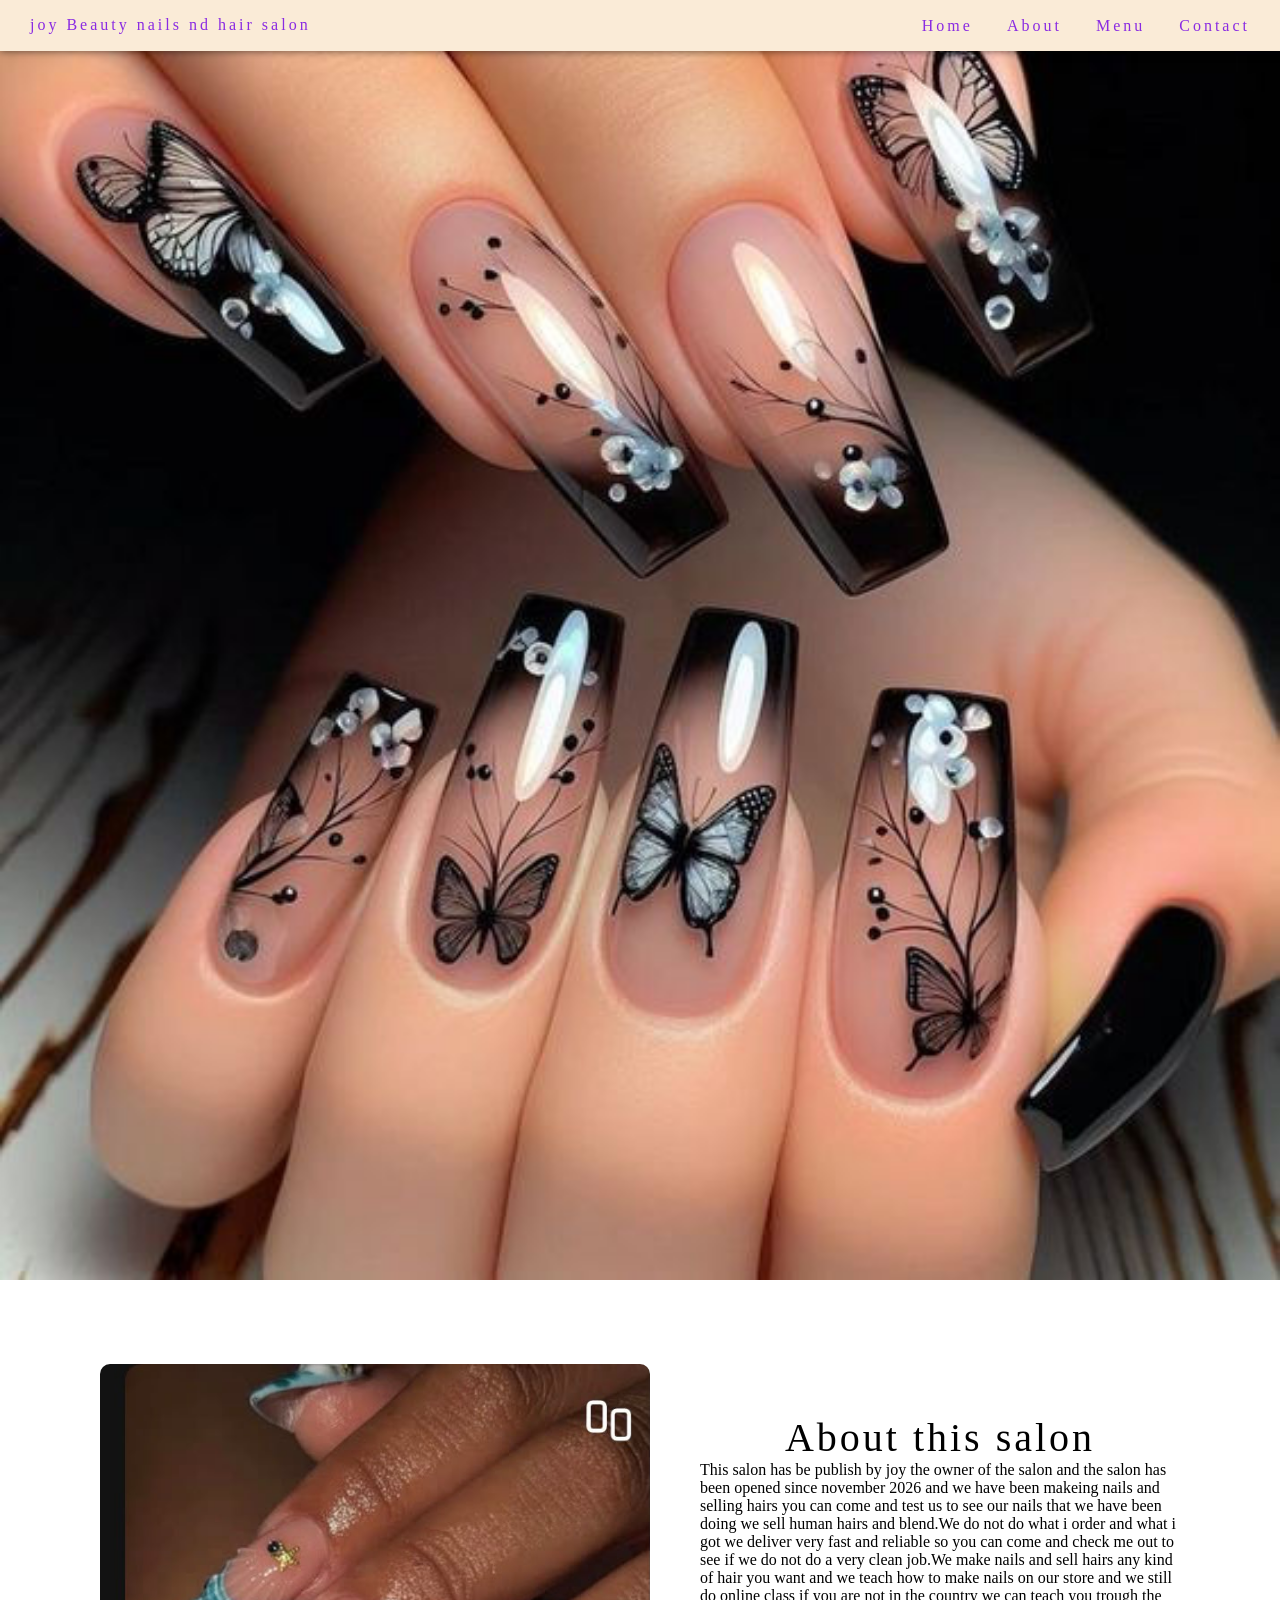
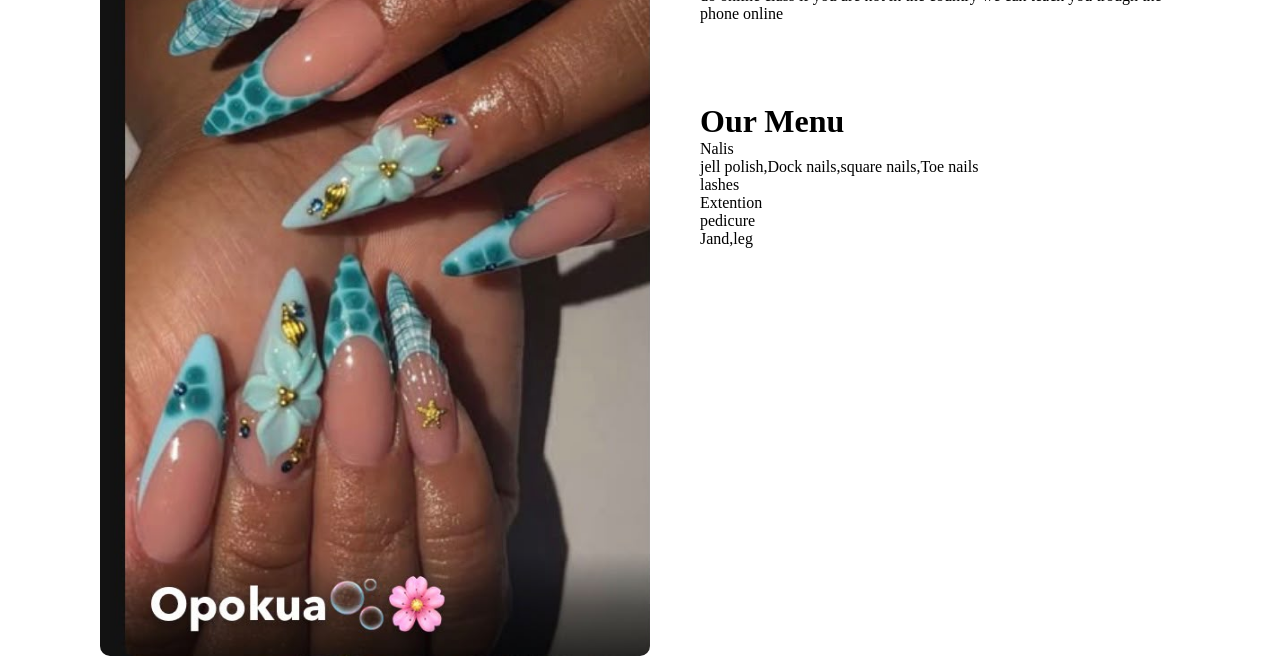
<file: index.html>
<!DOCTYPE html>
<html lang="en">
<head>
    <meta charset="UTF-8">
    <meta name="viewport" content="width=device-width, initial-scale=1.0">
    <link rel="stylesheet" href="style.css">
    <title>JOY Beauty nails and hair salon </title>
</head>
<body>
    <nav>
        <p><a href="#home">joy Beauty nails nd hair salon </a></p>
        <ul>
            <li><a href="#home">Home</a></li>
            <li><a href="#about">About</a></li>
            <li><a href="#menu">Menu</a></li>
            <li><a href="#contact">Contact</a></li>
        </ul>
    </nav>
    <div class="hero" id="home">
        <img src="img/913218b497160da3a09c24ee8f409345.jpg" alt="" width="100%">
    </div>

    <div class="about" id="about">
        <div class="left">
            <img src="img/IMG-20260918-WA0007.jpg" alt="">
        </div>
        <div class="right">
            <h1>About this salon</h1>
        <p class="up">This salon has be publish by joy the owner of the salon and the salon has been opened since november 2026 and we have been makeing nails and selling hairs you can come and test us to see our nails that we have been doing we sell human hairs and blend.We do not do what i order and what i got we deliver very fast and reliable so you can come and check me out to see if we do not do a very clean job.We make nails and sell hairs any kind of hair you want and we teach how to make nails on our store and we still do online class if you are not in the country we can teach you trough the phone online</p>

    
        </div>
    </div>
    <div class="line"></div>

    <div class="menu">
        <div class="left">
            <h1>Our Menu</h1>
            <p class="up">Nalis</p>
            <p class="dwon">jell polish,Dock nails,square nails,Toe nails</p>

            <p class="up">lashes</p>
            <p class="dwon">Extention</p>

            <p class="up">pedicure</p>
            <p class="dwon">Jand,leg</p>

            <p class="up"></p>
            <p class="dwon"></p>

            <p class="up"></p>
            <p class="dwon"></p>

            <p class="up"></p>
            <p class="dwon"></p>

            <p class="up"></p>
            <p class="dwon"></p>
        </div>
    </div>
</body>
</html>
</file>
<file: style.css>
* {
    padding: 0%;
    margin: 0%;
    scroll-behavior: smooth;
}


nav {
    background-color: antiquewhite;
    padding: 16px 15px;
    position: fixed;
    width: 100%;
    z-index: 99;
    box-shadow: 0 0 8px 0 rgba(0, 0, 0, 0.589);
}


nav p a,
nav ul li a {
   color: blueviolet;
   letter-spacing: 3px;
   text-decoration: none;
   padding: 10px 15px;
}



nav p a:hover,
nav ul li a:hover {
    background-color: greenyellow;
}

nav ul {
    list-style-type: none;
    float: right;
    margin: -17px 30px 0 0;
}

nav ul li {
    display: inline-block;
}

.hero {
    position: relative;
}

.hero p {
    position: absolute;
    bottom: 40px;
    left: 40px;
    font-size: 35px;
    letter-spacing: 5px;
    color: blanchedalmond;
}

.about {
    padding: 80px 100px;
}

.about .left {
    float: left;
    margin-right: 50px;
}

.about .left img {
    width: 550px;
    border-radius: 10px;
    opacity: 7;
}

.about .right h1 {
    padding-top: 50px;
    text-align: center;
    font-size: 40px;
    font-weight: 400;
    letter-spacing: 3px; 
}

.about .right .down {
    font-size: 17px;
    line-height: 1.8;
}

.about .right .dowm {
  font-size: 17px;
    line-height: 1.8;
    color: mediumseagreen;
    padding-top: 30px;
}
</file>
